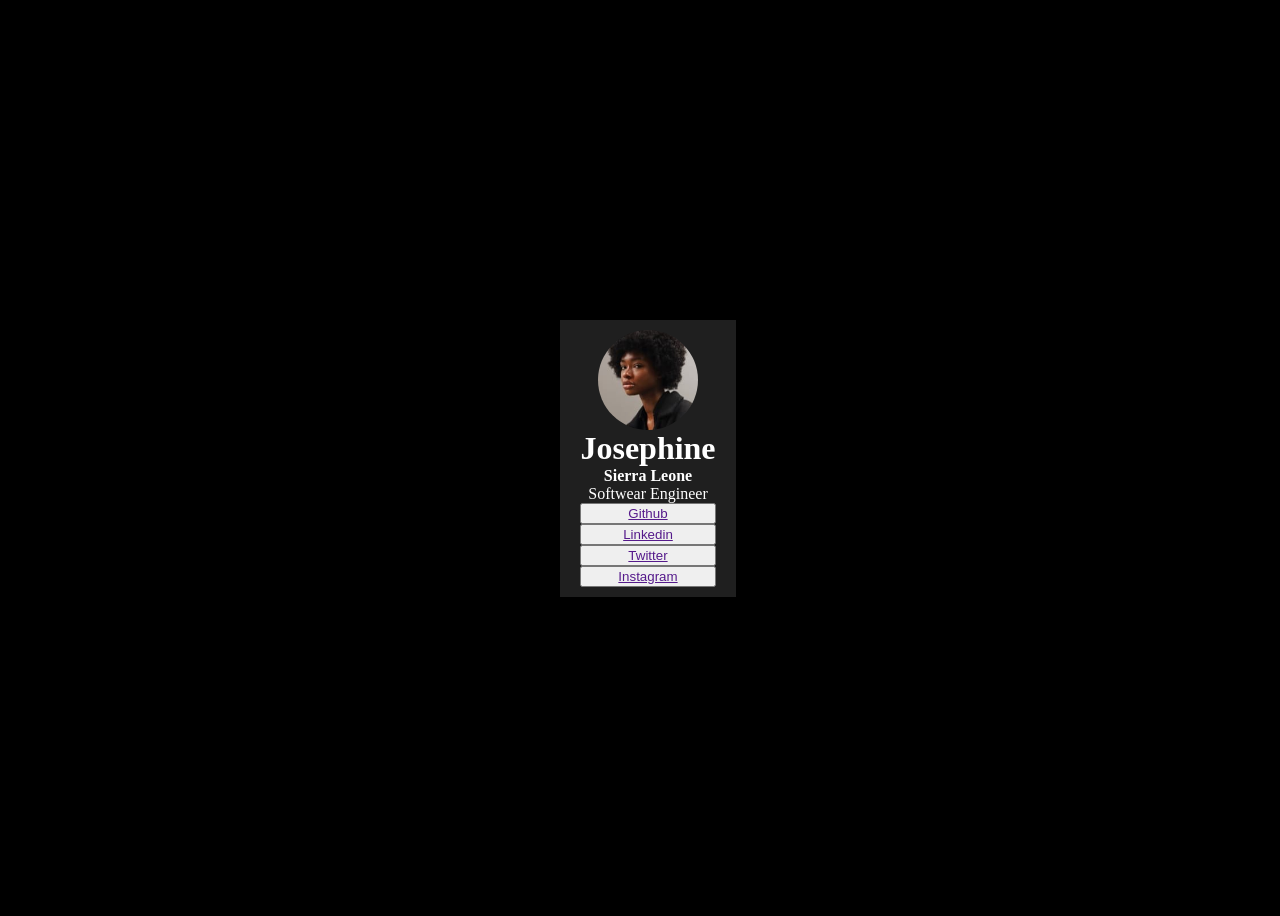
<file: index.html>
<!DOCTYPE html>
<html lang="en">
  <head>
    <meta charset="UTF-8" />
    <meta name="viewport" content="width=device-width, initial-scale=1.0" />
    <!-- displays site properly based on user's device -->

    <link
      rel="icon"
      type="image/png"
      sizes="32x32"
      href="./assets/images/favicon-32x32.png"
    />

    <title>Frontend Mentor | Social links profile</title>

    <link rel="stylesheet" href="stylesheet.css">

    <!-- Feel free to remove these styles or customise in your own stylesheet 👍 -->
    <style>
      .attribution {
        font-size: 11px;
        text-align: center;
      }
      .attribution a {
        color: hsl(228, 45%, 44%);
      }
    </style>
  </head>
  <body>
    <div class="container">
      <div class="center">
        <div class="avatar">
          <img src="/assets/images/avatar-jessica.jpeg" alt="">
        </div>
       <h1>Josephine</h1>
       <h3>Sierra Leone</h3>
       <p>Softwear Engineer</p>
      </div>
     

     <button><a href=""> Github </a></button>
     <button><a href=""> Linkedin</a></button>
     <button><a href="">Twitter</a></button>
     <button><a href="">Instagram</a></button>
     
    </div>
  </body>
</html>
</file>
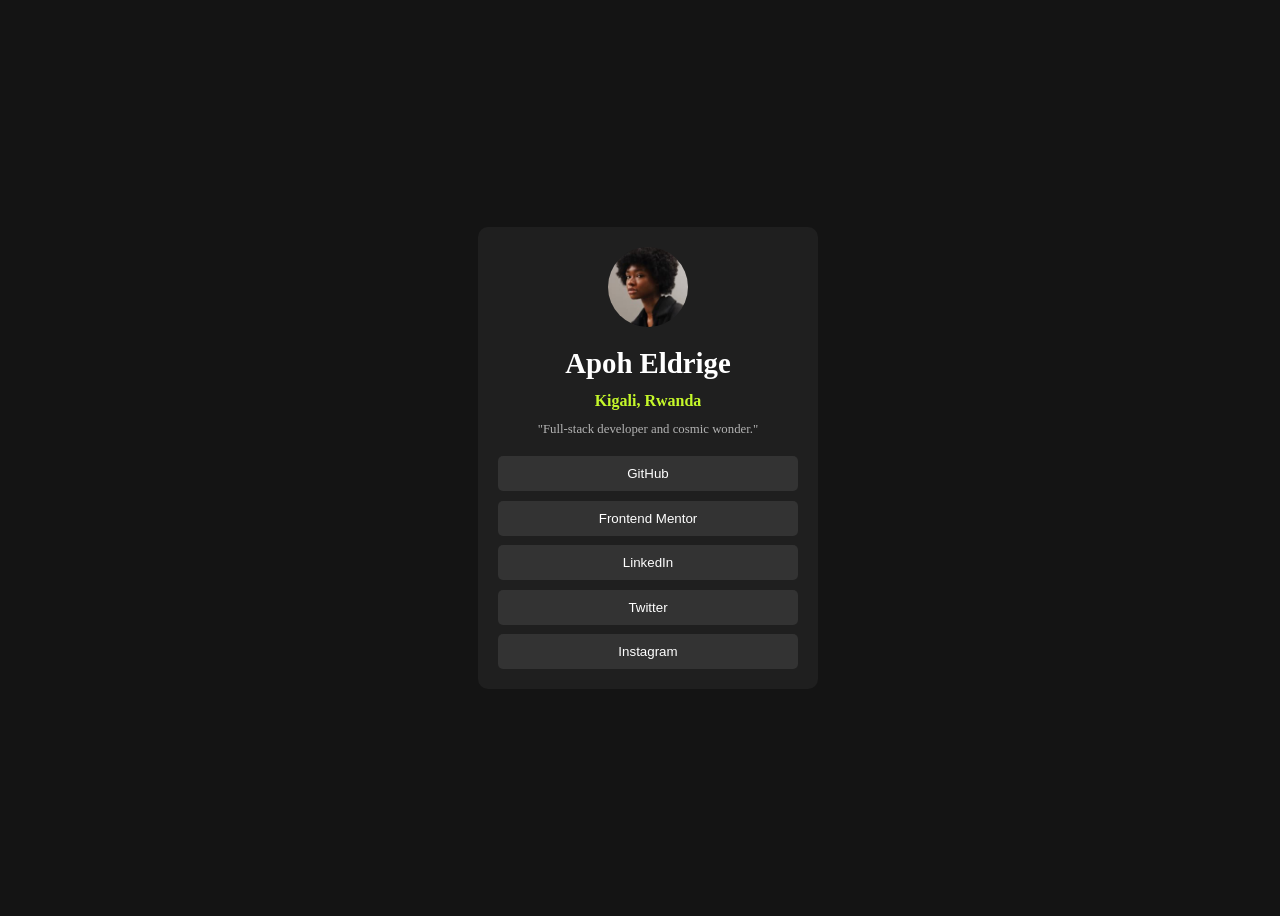
<file: finished.html>
<!DOCTYPE html>
<html lang="en">
  <head>
    <meta charset="UTF-8" />
    <meta name="viewport" content="width=device-width, initial-scale=1.0" />
    <!-- displays site properly based on user's device -->

    <link
      rel="icon"
      type="image/png"
      sizes="32x32"
      href="./assets/images/favicon-32x32.png"
    />
    <link rel="stylesheet" href="https://fonts.google.com/specimen/Inter" />
    <title>Frontend Mentor | Social links profile</title>
    <link rel="stylesheet" href="styles.css" />
  </head>

  <body class="container">
    <div class="card">
      <div class="center">
        <div class="avatar">
          <img src="./assets/images/avatar-jessica.jpeg" alt="Jessica's URL" />
        </div>
        <h1>Apoh Eldrige</h1>
        <h3>Kigali, Rwanda</h3>
        <p>"Full-stack developer and cosmic wonder."</p>
      </div>
      <div class="column">
        <button><a href=""> GitHub </a></button>
        <button><a href=""> Frontend Mentor </a></button>
        <button><a href=""> LinkedIn </a></button>
        <button><a href=""> Twitter </a></button>
        <button><a href=""> Instagram </a></button>
      </div>
    </div>
  </body>
</html>
</file>
<file: stylesheet.css>
body{
    width: 100vw;
   height: 100vh;
    background-color: black;
    color: white;
    display: flex;
    align-items: center;
    justify-content:center;


    
}
.container{
    display: flex;
    flex-direction: column;
    background-color: hsl(0, 0%, 12%);
    padding: 10px 20px;
}

.avatar{
  width: 100px; 
  height: 100px; 
  border-radius:50%;
}

.avatar img{
    width: 100%;
    height: 100%;
    border-radius: 50%;
}

.center{
    display: flex;
    flex-direction: column;
    align-items: center;
}

.center h1, h3, p{
    margin: 0;
}

.center h3 {
    font-size: 1rem;
    color:hsl(75, 94%, lightness)
}
</file>
<file: styles.css>
.container {
  background: hsl(0, 0%, 8%);
  width: 100vw;
  height: 100vh;
  display: flex;
  flex-direction: row;
  align-items: center;
  justify-content: center;
}

.avatar {
  border-radius: 50%;
  width: 80px;
  height: 80px;
}

img {
  width: 100%;
  height: 100%;
  object-fit: cover;
  border-radius: 50%;
}

.center {
  display: flex;
  flex-direction: column;
  align-items: center;
  gap: 4px;
}

.center h1,
h3,
p {
  margin: 0;
}

.center h1 {
  color: white;
  font-size: 1.8rem;
  margin: 1rem 0 0.5rem 0;
}

.center h3 {
  color: hsl(75, 94%, 57%);
  font-size: 1rem;
  margin: 0 0 0.5rem 0;
}

.center p {
  color: hsl(0, 0%, 70%);
  font-size: 0.8rem;
  margin: 0 0 1.2rem 0;
}

.card {
  background: hsl(0, 0%, 12%);
  border-radius: 10px;
  padding: 20px;
  width: 300px;
  text-align: center;
}

.column {
  display: flex;
  flex-direction: column;
  gap: 0.6rem;
}

button {
  background: hsl(0, 0%, 20%);
  color: white;
  border: none;
  border-radius: 5px;
  padding: 10px 20px;
  cursor: pointer;
}

button:hover {
  background: hsl(75, 94%, 57%);
}

a {
  text-decoration: none;
  color: white;
}

button:hover a {
  color: black;
}
</file>
